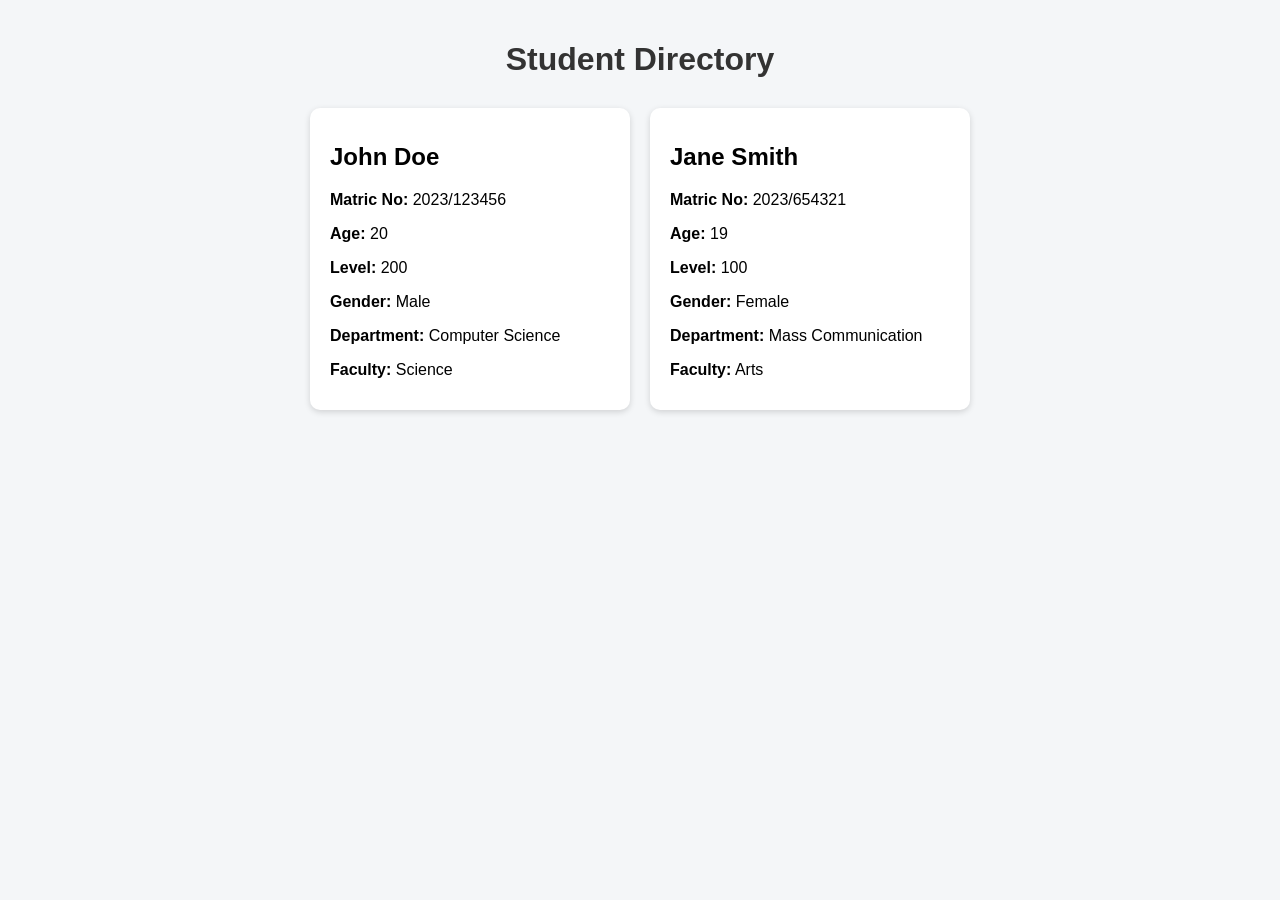
<file: index.html>
<!DOCTYPE html>
<html>
<head>
  <title>Student Directory - My School</title>
  <link rel="stylesheet" href="style.css">
</head>
<body>
  <h1 class="title">Student Directory</h1>

  <div class="container">
    <div class="card">
      <h2>John Doe</h2>
      <p><strong>Matric No:</strong> 2023/123456</p>
      <p><strong>Age:</strong> 20</p>
      <p><strong>Level:</strong> 200</p>
      <p><strong>Gender:</strong> Male</p>
      <p><strong>Department:</strong> Computer Science</p>
      <p><strong>Faculty:</strong> Science</p>
    </div>

    <div class="card">
      <h2>Jane Smith</h2>
      <p><strong>Matric No:</strong> 2023/654321</p>
      <p><strong>Age:</strong> 19</p>
      <p><strong>Level:</strong> 100</p>
      <p><strong>Gender:</strong> Female</p>
      <p><strong>Department:</strong> Mass Communication</p>
      <p><strong>Faculty:</strong> Arts</p>
    </div>
  </div>
</body>
</html>
</file>
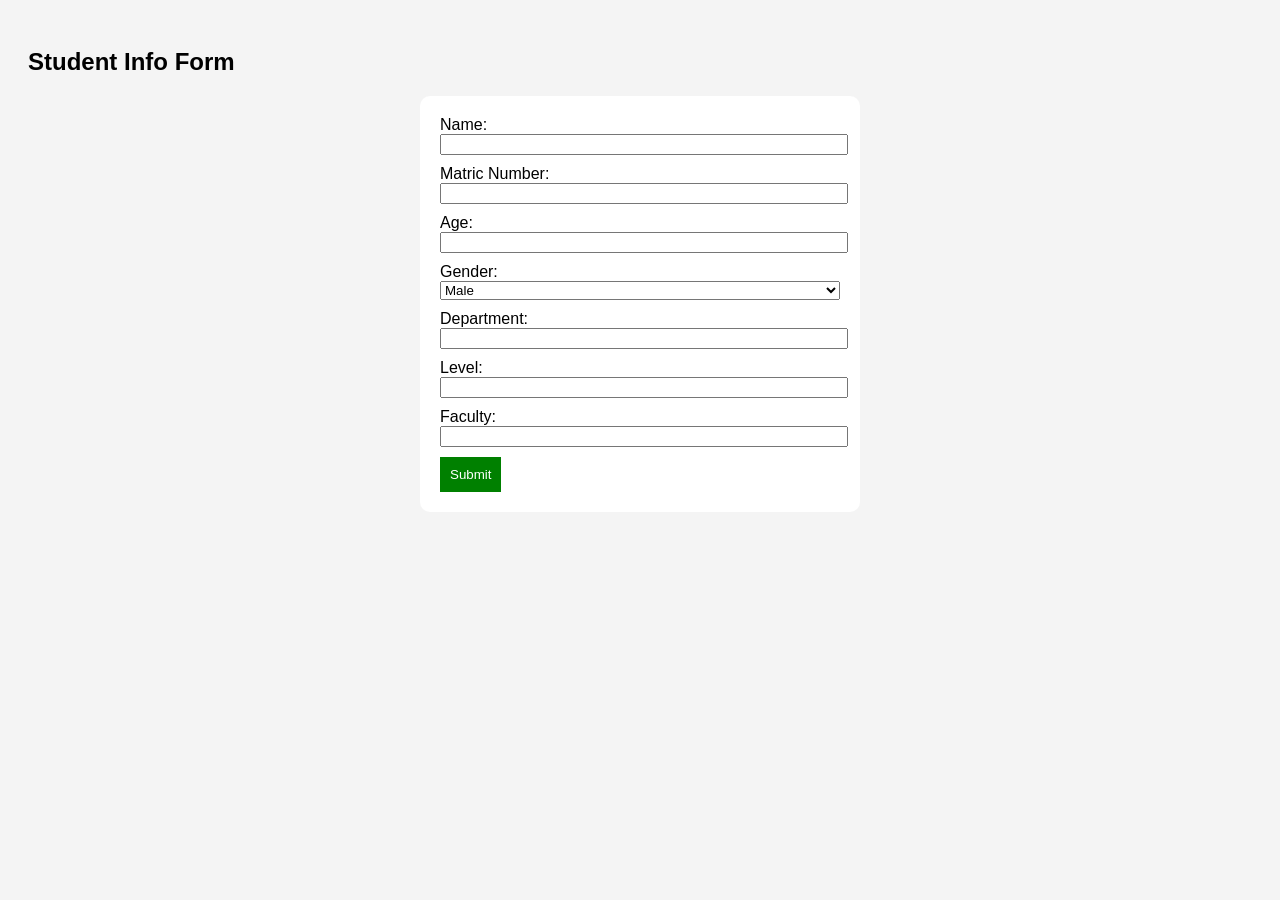
<file: Index.html>
<!DOCTYPE html>
<html>
<head>
  <title>Student Info</title>
  <style>
    body { font-family: sans-serif; padding: 20px; background: #f4f4f4; }
    form { max-width: 400px; margin: auto; background: white; padding: 20px; border-radius: 10px; }
    input, select, label { width: 100%; margin-bottom: 10px; }
    button { background-color: green; color: white; padding: 10px; border: none; }
  </style>
</head>
<body>
  <h2>Student Info Form</h2>
  <form>
    <label>Name:</label>
    <input type="text" name="name">
    
    <label>Matric Number:</label>
    <input type="text" name="matric">
    
    <label>Age:</label>
    <input type="number" name="age">
    
    <label>Gender:</label>
    <select name="gender">
      <option>Male</option>
      <option>Female</option>
    </select>
    
    <label>Department:</label>
    <input type="text" name="department">
    
    <label>Level:</label>
    <input type="text" name="level">
    
    <label>Faculty:</label>
    <input type="text" name="faculty">
    
    <button type="submit">Submit</button>
  </form>
</body>
</html>
</file>
<file: style.css>
body {
  font-family: Arial, sans-serif;
  background-color: #f4f6f8;
  margin: 0;
  padding: 20px;
}

.title {
  text-align: center;
  margin-bottom: 30px;
  color: #333;
}

.container {
  display: flex;
  flex-wrap: wrap;
  justify-content: center;
  gap: 20px;
}

.card {
  background-color: #fff;
  padding: 15px 20px;
  border-radius: 10px;
  box-shadow: 0 2px 6px rgba(0, 0, 0, 0.15);
  width: 280px;
}
</file>
